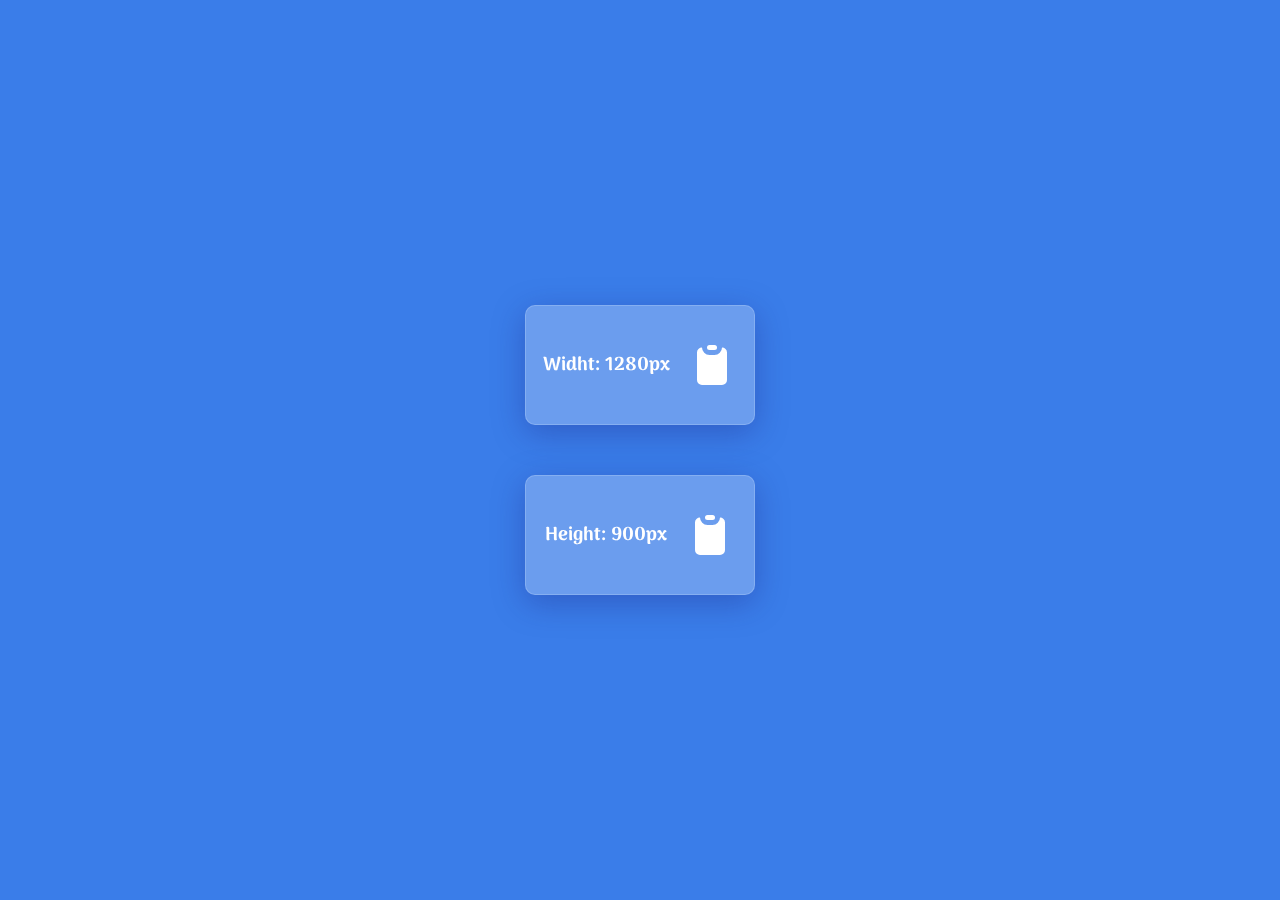
<file: index.html>
<!DOCTYPE html>
<html lang="en">
<head>
    <meta charset="UTF-8">
    <meta http-equiv="X-UA-Compatible" content="IE=edge">
    <meta name="viewport" content="width=device-width, initial-scale=1.0">
    <meta name="keywords" content="This website shows you the width of 100% of the web pages on each device.">
    <link rel="shortcut icon" href="./assets/logoodevice.ico" type="image/x-icon">

    <link rel="stylesheet" href="./public/style.css">
    
    <title>Device Metrics</title>
</head>
<body>
    
    <div class="d"><h3 class="width">Widht:</h3><svg  xmlns="http://www.w3.org/2000/svg" class="iconMetric iconWidth" viewBox="0 0 20 20" fill="currentColor"><title>Copy to the clipboard</title><path d="M8 3a1 1 0 011-1h2a1 1 0 110 2H9a1 1 0 01-1-1z" /><path d="M6 3a2 2 0 00-2 2v11a2 2 0 002 2h8a2 2 0 002-2V5a2 2 0 00-2-2 3 3 0 01-3 3H9a3 3 0 01-3-3z" /></svg></div>
    <div class="d"><h3 class="height">Height:</h3><svg xmlns="http://www.w3.org/2000/svg" class="iconMetric iconHeight" viewBox="0 0 20 20" fill="currentColor"><title>Copy to the clipboard</title><path d="M8 3a1 1 0 011-1h2a1 1 0 110 2H9a1 1 0 01-1-1z" /><path d="M6 3a2 2 0 00-2 2v11a2 2 0 002 2h8a2 2 0 002-2V5a2 2 0 00-2-2 3 3 0 01-3 3H9a3 3 0 01-3-3z" /></svg></div>

    <script src="./public/metrics.js"></script>
</body>
</html>
</file>
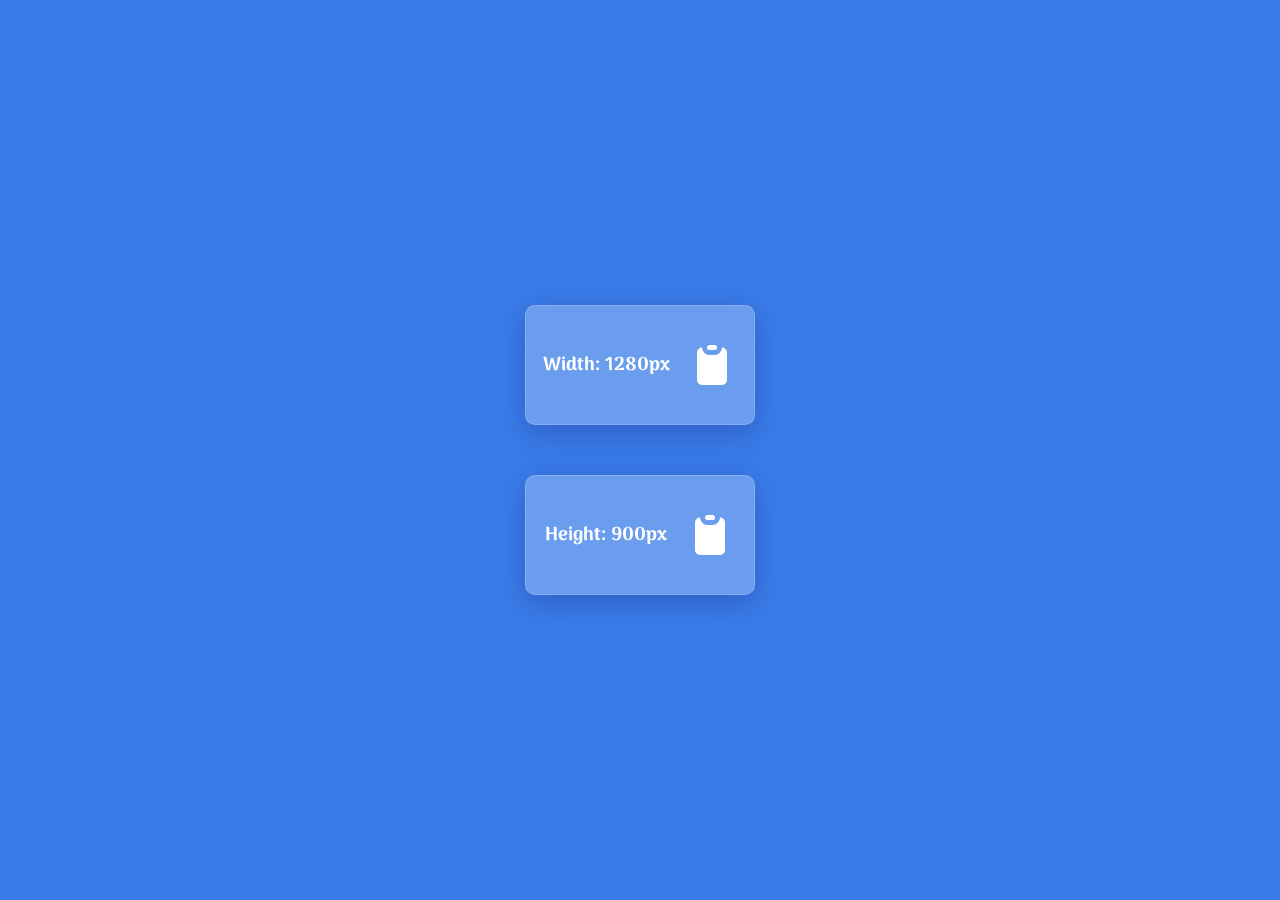
<file: public/index.html>
<!DOCTYPE html>
<html lang="en">
<head>
    <meta charset="UTF-8">
    <meta http-equiv="X-UA-Compatible" content="IE=edge">
    <meta name="viewport" content="width=device-width, initial-scale=1.0">
    <meta name="keywords" content="This website shows you the width of 100% of the web pages on each device.">
    <link rel="shortcut icon" href="logoodevice.ico" type="image/x-icon">

    <link rel="stylesheet" href="style.css">
    
    <title>Device Metrics</title>
</head>
<body>
    
    <div class="d"><h3 class="width">Width:</h3><svg xmlns="http://www.w3.org/2000/svg" class="iconMetric iconWidth" viewBox="0 0 20 20" fill="currentColor"><title>Copy to the clipboard</title><path d="M8 3a1 1 0 011-1h2a1 1 0 110 2H9a1 1 0 01-1-1z" /><path d="M6 3a2 2 0 00-2 2v11a2 2 0 002 2h8a2 2 0 002-2V5a2 2 0 00-2-2 3 3 0 01-3 3H9a3 3 0 01-3-3z" /></svg></div>
    <div class="d"><h3 class="height">Height:</h3><svg xmlns="http://www.w3.org/2000/svg" class="iconMetric iconHeight" viewBox="0 0 20 20" fill="currentColor"><title>Copy to the clipboard</title><path d="M8 3a1 1 0 011-1h2a1 1 0 110 2H9a1 1 0 01-1-1z" /><path d="M6 3a2 2 0 00-2 2v11a2 2 0 002 2h8a2 2 0 002-2V5a2 2 0 00-2-2 3 3 0 01-3 3H9a3 3 0 01-3-3z" /></svg></div>

    <script src="metrics.js"></script>
</body>
</html>
</file>
<file: public/style.css>
@import url('https://fonts.googleapis.com/css2?family=Arima+Madurai:wght@100;200;300;400;500&display=swap');
*{box-sizing: border-box;margin: 0; padding: 0; font-family: 'Arima Madurai', cursive;}

body{
    overflow: hidden;
    background: #3a7de9;
    width: 100vw;
    height: 100vh;
    display: flex;
    align-items: center;
    justify-content: center;
    gap: 50px 0;
    flex-flow: column;
}
.d{
    display: flex;
    justify-content:space-evenly;
    align-items: center;
    flex-flow: row;
    width: 230px;
    height: 120px;
    color: #ffffff;
    background: rgba( 255, 255, 255, 0.25 );
    box-shadow: 0 8px 32px 0 rgba( 31, 38, 135, 0.37 );
    backdrop-filter: blur( 4px );
    border-radius: 10px;
    border: 1px solid rgba( 255, 255, 255, 0.18 );
    transition: all 1s cubic-bezier(0.075, 0.82, 0.165, 1);
}
.d:hover{
    transform: scale(1.035);
}


.iconMetric{
    width: 50px;
    color: #ffffff;
    cursor: pointer;
    transition: all 1s cubic-bezier(0.075, 0.82, 0.165, 1);

}
.iconMetric:hover{
    transform: scale(1.1);
}
</file>
